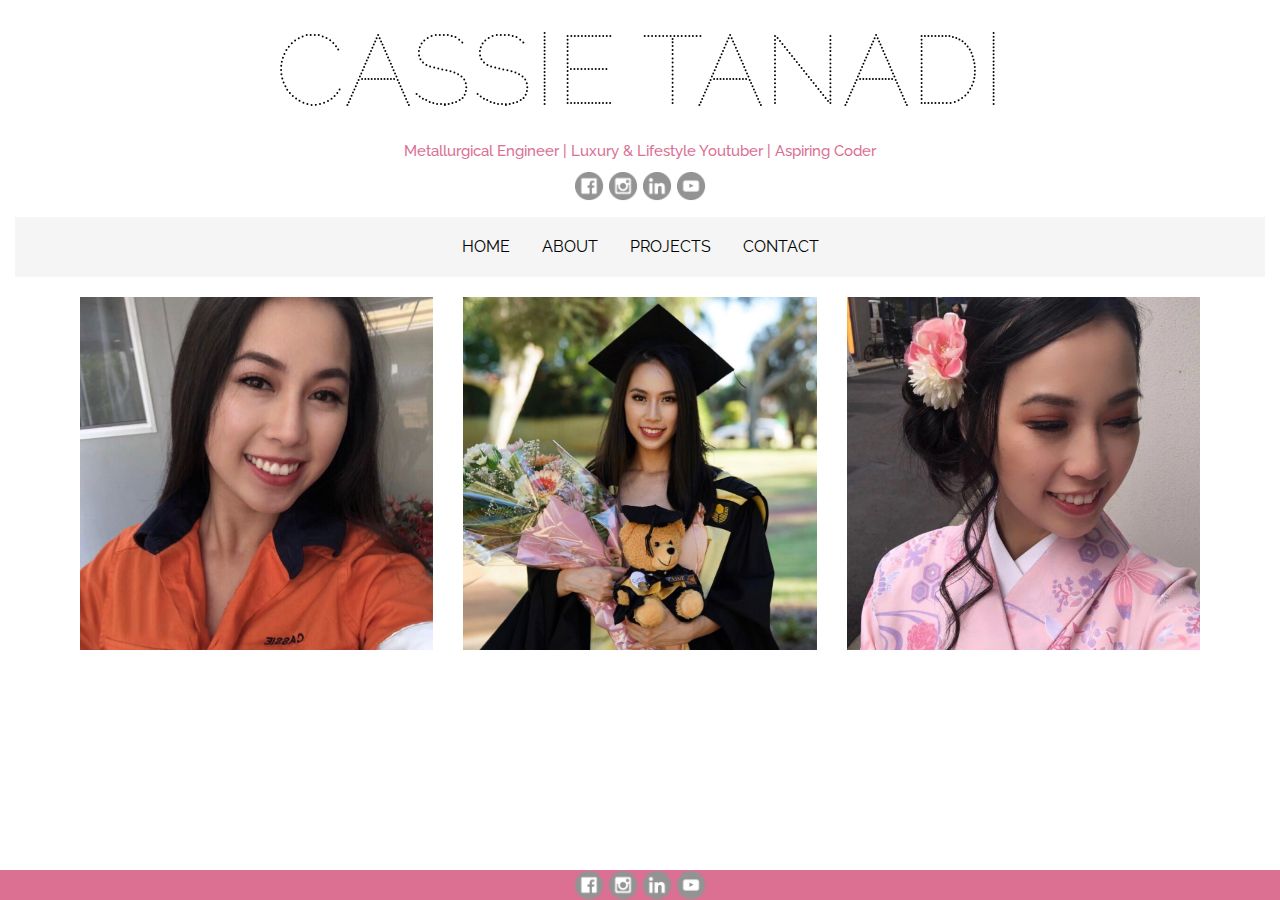
<file: index.html>
<!doctype html>

<html lang="en">
  <head>
    <meta charset="utf-8">
    <meta name="viewport" content="width=device-width, initial-scale=1, shrink-to-fit=no">
    <link rel="stylesheet" href="https://stackpath.bootstrapcdn.com/bootstrap/4.3.1/css/bootstrap.min.css" integrity="sha384-ggOyR0iXCbMQv3Xipma34MD+dH/1fQ784/j6cY/iJTQUOhcWr7x9JvoRxT2MZw1T" crossorigin="anonymous">
    <title>Cassie Tanadi</title>
    <link rel="stylesheet" href="styles.css">
    <link href="https://fonts.googleapis.com/css?family=Raleway|Raleway+Dots&display=swap" rel="stylesheet">
  </head>

<header>
  <h1>CASSIE TANADI</h1>
  <h2>Metallurgical Engineer | Luxury & Lifestyle Youtuber | Aspiring Coder</h2>
  <div>
  <ul class="social-icons">
  <li><a href="http://www.facebook.com/cassietanadi"target="_blank"><img src='Facebook.png' /></a></li>
  <li><a href="http://www.instagram.com/cassietanadi"target="_blank"><img src='Instagram.png' /></a></li>
  <li><a href="https://www.linkedin.com/in/cassietanadi/"target="_blank"><img src='Linkedin.png' /></a></li>
  <li><a href="https://www.youtube.com/channel/UC_h7WtIICthIVLYGNstNoDg"target="_blank"><img src='YouTube.png' /></a></li>
  </ul>
  </div>
  <ul class="nav justify-content-center my-nav">
  <li class="nav-item"><a class="nav-link" href="index.html">HOME</a></li>
  <li class="nav-item"><a class="nav-link" href="about.html">ABOUT</a></li>
  <li class="nav-item"><a class="nav-link" href="project.html">PROJECTS</a></li>
  <li class="nav-item"><a class="nav-link" href="contact.html">CONTACT</a></li>
  </ul>
</header>

<body>
  <div class="container">
  <div class="row">
    <div class="col-md-4">
      <div class="thumbnail">
          <img src="cassie3.jpeg" style="width:100%">
          <div class="caption">
          </div>
        </a>
      </div>
    </div>
    <div class="col-md-4">
      <div class="thumbnail">
          <img src="cassie2.jpeg" style="width:100%">
          <div class="caption">
          </div>
        </a>
      </div>
    </div>
    <div class="col-md-4">
      <div class="thumbnail">
          <img src="cassie1.jpeg" style="width:100%">
          <div class="caption">
          </div>
        </a>
      </div>
    </div>
  </div>
</div>
</section>

<footer>
  <ul class="social-icons">
  <li><a href="http://www.facebook.com/cassietanadi"target="_blank"><img src='Facebook.png' /></a></li>
  <li><a href="http://www.instagram.com/cassietanadi"target="_blank"><img src='Instagram.png' /></a></li>
  <li><a href="https://www.linkedin.com/in/cassietanadi/"target="_blank"><img src='Linkedin.png' /></a></li>
  <li><a href="https://www.youtube.com/channel/UC_h7WtIICthIVLYGNstNoDg"target="_blank"><img src='YouTube.png' /></a></li>
  </ul>
</footer>

<script src="https://code.jquery.com/jquery-3.3.1.slim.min.js" integrity="sha384-q8i/X+965DzO0rT7abK41JStQIAqVgRVzpbzo5smXKp4YfRvH+8abtTE1Pi6jizo" crossorigin="anonymous"></script>
<script src="https://cdnjs.cloudflare.com/ajax/libs/popper.js/1.14.7/umd/popper.min.js" integrity="sha384-UO2eT0CpHqdSJQ6hJty5KVphtPhzWj9WO1clHTMGa3JDZwrnQq4sF86dIHNDz0W1" crossorigin="anonymous"></script>
<script src="https://stackpath.bootstrapcdn.com/bootstrap/4.3.1/js/bootstrap.min.js" integrity="sha384-JjSmVgyd0p3pXB1rRibZUAYoIIy6OrQ6VrjIEaFf/nJGzIxFDsf4x0xIM+B07jRM" crossorigin="anonymous"></script>
</div>
</body>
</html>
</file>
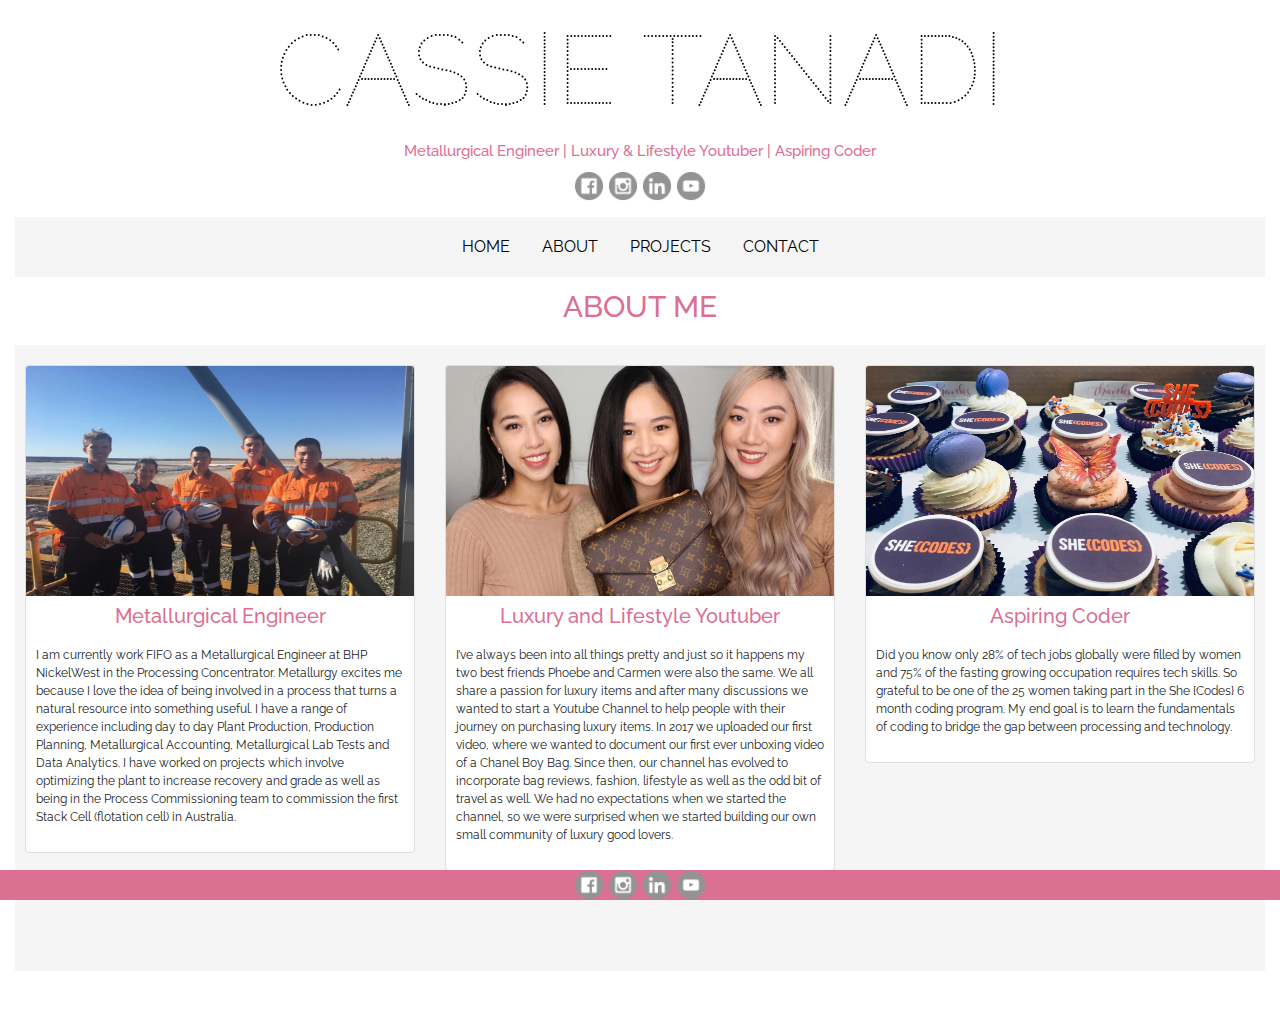
<file: about.html>
<!doctype html>

<html lang="en">
 <head>
    <meta charset="utf-8">
    <meta name="viewport" content="width=device-width, initial-scale=1, shrink-to-fit=no">
    <link rel="stylesheet" href="https://stackpath.bootstrapcdn.com/bootstrap/4.3.1/css/bootstrap.min.css" integrity="sha384-ggOyR0iXCbMQv3Xipma34MD+dH/1fQ784/j6cY/iJTQUOhcWr7x9JvoRxT2MZw1T" crossorigin="anonymous">
    <title>Cassie Tanadi</title>
    <link rel="stylesheet" href="styles.css">
    <link href="https://fonts.googleapis.com/css?family=Raleway|Raleway+Dots&display=swap" rel="stylesheet">
</head>

<header>
    <h1>CASSIE TANADI</h1>
    <h2>Metallurgical Engineer | Luxury & Lifestyle Youtuber | Aspiring Coder</h2>
    <div>
    <ul class="social-icons">
    <li><a href="http://www.facebook.com/cassietanadi"target="_blank"><img src='Facebook.png' /></a></li>
    <li><a href="http://www.instagram.com/cassietanadi"target="_blank"><img src='Instagram.png' /></a></li>
    <li><a href="https://www.linkedin.com/in/cassietanadi/"target="_blank"><img src='Linkedin.png' /></a></li>
    <li><a href="https://www.youtube.com/channel/UC_h7WtIICthIVLYGNstNoDg"target="_blank"><img src='YouTube.png' /></a></li>
    </ul>
    </div>
    <ul class="nav justify-content-center my-nav">
    <li class="nav-item"><a class="nav-link" href="index.html">HOME</a></li>
    <li class="nav-item"><a class="nav-link" href="about.html">ABOUT</a></li>
    <li class="nav-item"><a class="nav-link" href="project.html">PROJECTS</a></li>
    <li class="nav-item"><a class="nav-link" href="contact.html">CONTACT</a></li>
    </ul>
</header>
<section>
<body class="about-page">
    <h3>ABOUT ME</h3>
    <div class="container-fluid">
        <div class="row">
        <div class="col-md-4">
        <div class="card">
        <img src="cassie6.jpeg" class="card-img-top" style="width:100%;height:230px;">
        <div class="card-block">
        <h4>Metallurgical Engineer</h4>
        <p>I am currently work FIFO as a Metallurgical Engineer at BHP NickelWest in the Processing Concentrator. Metallurgy excites me because I love the idea of being involved in a process that turns a natural resource into something useful. I have a range of experience including day to day Plant Production, Production Planning, Metallurgical Accounting, Metallurgical Lab Tests and Data Analytics. I have worked on projects which involve optimizing the plant to increase recovery and grade as well as being in the Process Commissioning team to commission the first Stack Cell (flotation cell) in Australia. </p>
        </div></div>
    </div>
    <div class="col-md-4">
        <div class="card">
        <img src="cassie5.jpeg" class="card-img-top" style="width:100%;height:230px;">
        <div class="card-block">
        <h4>Luxury and Lifestyle Youtuber</h4>
        <p> I’ve always been into all things pretty and just so it happens my two best friends Phoebe and Carmen were also the same. We all share a passion for luxury items and after many discussions we wanted to start a Youtube Channel to help people with their journey on purchasing luxury items. In 2017 we uploaded our first video, where we wanted to document our first ever unboxing video of a Chanel Boy Bag. Since then, our channel has evolved to incorporate bag reviews, fashion, lifestyle as well as the odd bit of travel as well. We had no expectations when we started the channel, so we were surprised when we started building our own small community of luxury good lovers.</p>
        </div></div>
     </div>
        <div class="col-md-4">
        <div class="card">
        <img src="cassie7.jpeg" class="card-img-top" style="width:100%;height:230px;">
        <div class="card-block">
        <h4>Aspiring Coder</h4>
        <p>Did you know only 28% of tech jobs globally were filled by women and 75% of the fasting growing occupation requires tech skills. So grateful to be one of the 25 women taking part in the She {Codes} 6 month coding program. My end goal is to learn the fundamentals of coding to bridge the gap between processing and technology. </p>
        </div></div>
    </div></div>
</section>
           
<footer>
    <ul class="social-icons">
    <li><a href="http://www.facebook.com/cassietanadi"target="_blank"><img src='Facebook.png' /></a></li>
    <li><a href="http://www.instagram.com/cassietanadi"target="_blank"><img src='Instagram.png' /></a></li>
    <li><a href="https://www.linkedin.com/in/cassietanadi/"target="_blank"><img src='Linkedin.png' /></a></li>
    <li><a href="https://www.youtube.com/channel/UC_h7WtIICthIVLYGNstNoDg"target="_blank"><img src='YouTube.png' /></a></li>
    </ul>
    </footer>
    <script src="https://code.jquery.com/jquery-3.3.1.slim.min.js" integrity="sha384-q8i/X+965DzO0rT7abK41JStQIAqVgRVzpbzo5smXKp4YfRvH+8abtTE1Pi6jizo" crossorigin="anonymous"></script>
    <script src="https://cdnjs.cloudflare.com/ajax/libs/popper.js/1.14.7/umd/popper.min.js" integrity="sha384-UO2eT0CpHqdSJQ6hJty5KVphtPhzWj9WO1clHTMGa3JDZwrnQq4sF86dIHNDz0W1" crossorigin="anonymous"></script>
    <script src="https://stackpath.bootstrapcdn.com/bootstrap/4.3.1/js/bootstrap.min.js" integrity="sha384-JjSmVgyd0p3pXB1rRibZUAYoIIy6OrQ6VrjIEaFf/nJGzIxFDsf4x0xIM+B07jRM" crossorigin="anonymous"></script>    
</body>

</html>
</file>
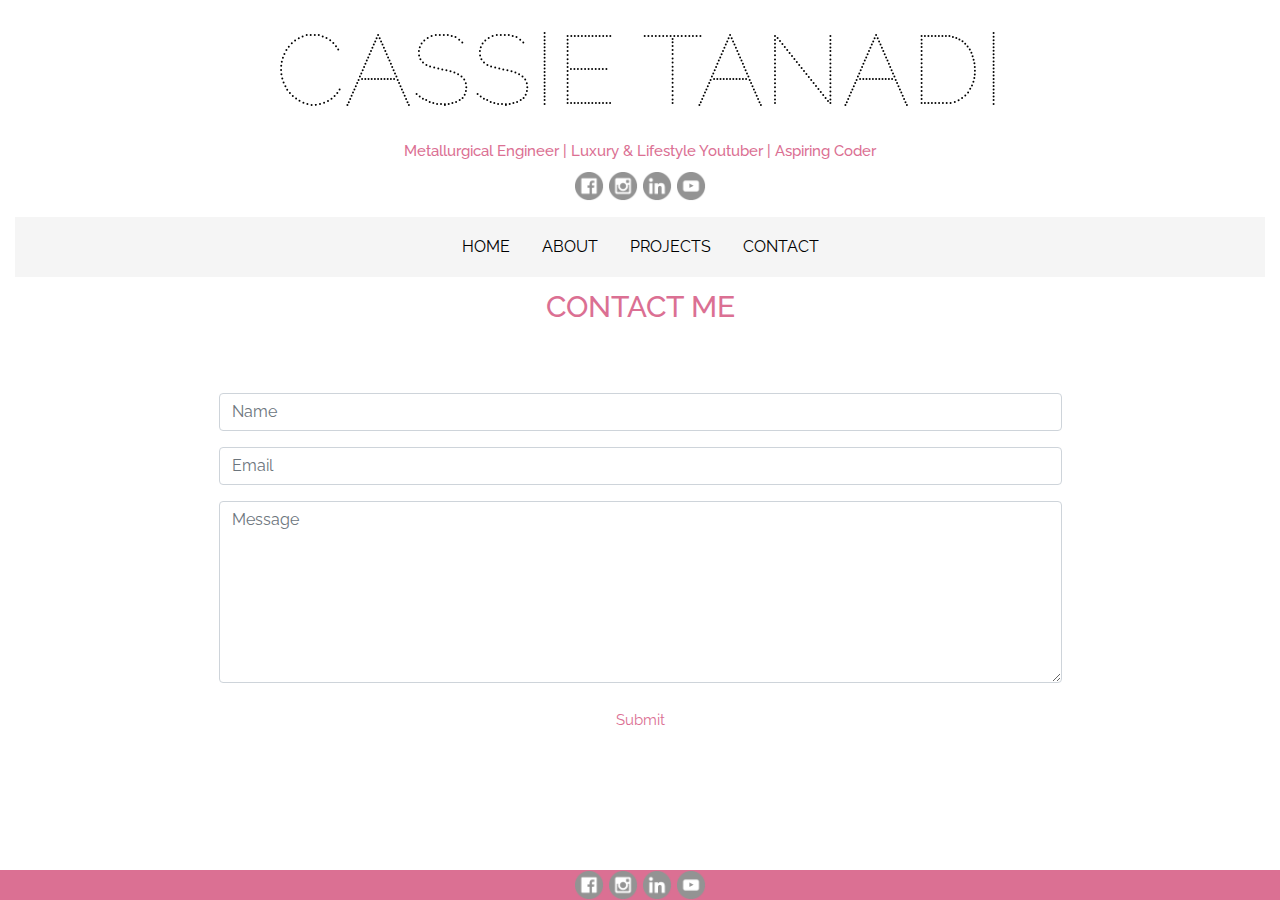
<file: contact.html>
<!doctype html>

<html lang="en">
<head>
  <meta charset="utf-8">
  <meta name="viewport" content="width=device-width, initial-scale=1, shrink-to-fit=no">
  <link rel="stylesheet" href="https://stackpath.bootstrapcdn.com/bootstrap/4.3.1/css/bootstrap.min.css" integrity="sha384-ggOyR0iXCbMQv3Xipma34MD+dH/1fQ784/j6cY/iJTQUOhcWr7x9JvoRxT2MZw1T" crossorigin="anonymous">
  <title>Cassie Tanadi</title>
  <link rel="stylesheet" href="styles.css">
  <link href="https://fonts.googleapis.com/css?family=Raleway|Raleway+Dots&display=swap" rel="stylesheet">
</head>

<header>
  <h1>CASSIE TANADI</h1>
  <h2>Metallurgical Engineer | Luxury & Lifestyle Youtuber | Aspiring Coder</h2>
  <div>
  <ul class="social-icons">
  <li><a href="http://www.facebook.com/cassietanadi"target="_blank"><img src='Facebook.png' /></a></li>
  <li><a href="http://www.instagram.com/cassietanadi"target="_blank"><img src='Instagram.png' /></a></li>
  <li><a href="https://www.linkedin.com/in/cassietanadi/"target="_blank"><img src='Linkedin.png' /></a></li>
  <li><a href="https://www.youtube.com/channel/UC_h7WtIICthIVLYGNstNoDg"target="_blank"><img src='YouTube.png' /></a></li>
  </ul>
  </div>
  </div>

  <ul class="nav justify-content-center my-nav">
  <li class="nav-item"><a class="nav-link" href="index.html">HOME</a></li>
  <li class="nav-item"><a class="nav-link" href="about.html">ABOUT</a></li>
  <li class="nav-item"><a class="nav-link" href="project.html">PROJECTS</a></li>
  <li class="nav-item"><a class="nav-link" href="contact.html">CONTACT</a></li>
  </ul>
</header>
    
<body>
  <h3>CONTACT ME </h3>
  <div class="container-fluid">
  <section class="resume-section p-4 p-lg-5 text-center" id="contact">

  <form
    class="contact-form d-flex flex-column align-items-center"
    action="https://formspree.io/cassietanadi@hotmail.com"
    method="POST">
    <div class="form-group w-75">
    <input
    type="name"
    class="form-control"
    placeholder="Name"
    name="name"
    required/>
    </div>
    <div class="form-group w-75">
    <input
    type="email"
    class="form-control"
    placeholder="Email"
    name="name"
    required/>
    </div>
    <div class="form-group w-75">
    <textarea
    class="form-control"
    type="text"
    placeholder="Message"
    rows="7"
    name="name"
    required></textarea>
    </div>
    <button type="submit" class="btn btn-submit btn-info w-75">Submit</button>
    </form>
    </div>
  </section>

<footer>
  <ul class="social-icons">
  <li><a href="http://www.facebook.com/cassietanadi"target="_blank"><img src='Facebook.png' /></a></li>
  <li><a href="http://www.instagram.com/cassietanadi"target="_blank"><img src='Instagram.png' /></a></li>
  <li><a href="https://www.linkedin.com/in/cassietanadi/"target="_blank"><img src='Linkedin.png' /></a></li>
  <li><a href="https://www.youtube.com/channel/UC_h7WtIICthIVLYGNstNoDg"target="_blank"><img src='YouTube.png' /></a></li>
  </ul>
</footer>

<script src="https://code.jquery.com/jquery-3.3.1.slim.min.js" integrity="sha384-q8i/X+965DzO0rT7abK41JStQIAqVgRVzpbzo5smXKp4YfRvH+8abtTE1Pi6jizo" crossorigin="anonymous"></script>
<script src="https://cdnjs.cloudflare.com/ajax/libs/popper.js/1.14.7/umd/popper.min.js" integrity="sha384-UO2eT0CpHqdSJQ6hJty5KVphtPhzWj9WO1clHTMGa3JDZwrnQq4sF86dIHNDz0W1" crossorigin="anonymous"></script>
<script src="https://stackpath.bootstrapcdn.com/bootstrap/4.3.1/js/bootstrap.min.js" integrity="sha384-JjSmVgyd0p3pXB1rRibZUAYoIIy6OrQ6VrjIEaFf/nJGzIxFDsf4x0xIM+B07jRM" crossorigin="anonymous"></script>
</div>

</body>

</html>
</file>
<file: styles.css>
/* Global Styles */

body {background-color: white;
  font-family: 'Raleway', sans-serif;
  margin:15px;
}

h1{
  font-family: 'Raleway Dots', cursive;
  font-size: 22vw;
  font-weight: 400;
  text-align:center;
  line-height: 1;
  background-color:white;
  color: black;
  margin: 20px;
  padding: 0px;  
}

@media (min-width: 992px) {
  h1 {
  font-size: 100px
  }
}

h2{
  font-family: 'Raleway', sans-serif;
  font-size: 15px;
  text-align:center;
  line-height: 1.5;
  color: palevioletred;
}


h3{
  font-family: 'Raleway', sans-serif;
  font-size: 30px;
  text-align:center;
  line-height: 2;
  color: palevioletred;
}

h4{
  font-family: 'Raleway', sans-serif;
  font-size: 20px;
  text-align:center;
  line-height: 2;
  color: palevioletred;
  margin-bottom: 0px;
}

p {
  font-size: 12px;
  padding: 10px;
}

.my-nav {
  background-color:whitesmoke;
  padding: 10px;
  margin-left:0;
}
.social-icons {
    text-align: center;
    padding: 0;
    margin-left:0;
    }  
.social-icons li {
    display:inline-block;
    list-style-type:none;
    -webkit-user-select:none;
    -moz-user-select:none;
    }
.social-icons li a {
    border-bottom: none;
    }
.social-icons li img {
    width:30px;
    height:30px;
    margin-right: 0px;
  }

a:link {
    color:black;
    background-color: transparent;
    text-decoration: none;
  }
  a:visited {
    color:black;
    background-color: transparent;
    text-decoration: none;
  }
  a:hover {
    color:palevioletred;
    background-color: transparent;
    text-decoration: underline;
  }
  a:active {
    color: black;
    background-color: transparent;
    text-decoration: underline;
  }

.container{
    background-color:white;
    padding:20px 10px 100px ;
  }
  
.flex-container > div {
    background-color: white;
}

footer {
  position: fixed;
  left: 0;
  bottom: 0;
  width: 100%;
  height:0.8cm;
  background-color:palevioletred;
  text-align: center;
  }

  /* About Styles */

.about-page .container-fluid{
  padding:20px 10px 100px ;
  background-color: whitesmoke;
   }
   
.about-page .card-container{
  padding-top:100px;
   }
   
.about-page section {
  margin-bottom: 50px;
  }

.about-page h3{
  font-family: 'Raleway', sans-serif;
  font-size: 30px;
  text-align:center;
  line-height: 2;
  color: palevioletred;
}

.about-page h4{
  font-family: 'Raleway', sans-serif;
  font-size: 20px;
  text-align:center;
  line-height: 2;
  color: palevioletred;
  margin-bottom: 0px;
}

.about-page p {
  font-size: 12px;
  padding: 10px;
}

/* Projects Styles */
.project-page .container-fluid{
  background-color:whitesmoke;
  padding:20px;
  margin-bottom: 10px;
  margin-top: 5px;
}
    
/* Contacts Styles */

#contact button[type="submit"] {
	cursor:pointer;
	width:107%;
	border:black;
	background:rgb(255, 255, 255);
	color:palevioletred;
	margin:0 0 5px;
	padding:10px;
	font-size:15px;
}

#contact button[type="submit"]:hover {
	background:whitesmoke;}

#contact button[type="submit"]:active { box-shadow:inset 0 1px 3px rgba(0, 0, 0, 0.5); }

#contact input:focus, #contact textarea:focus {
	outline:0;
	border:1px solid #999;
}
</file>
